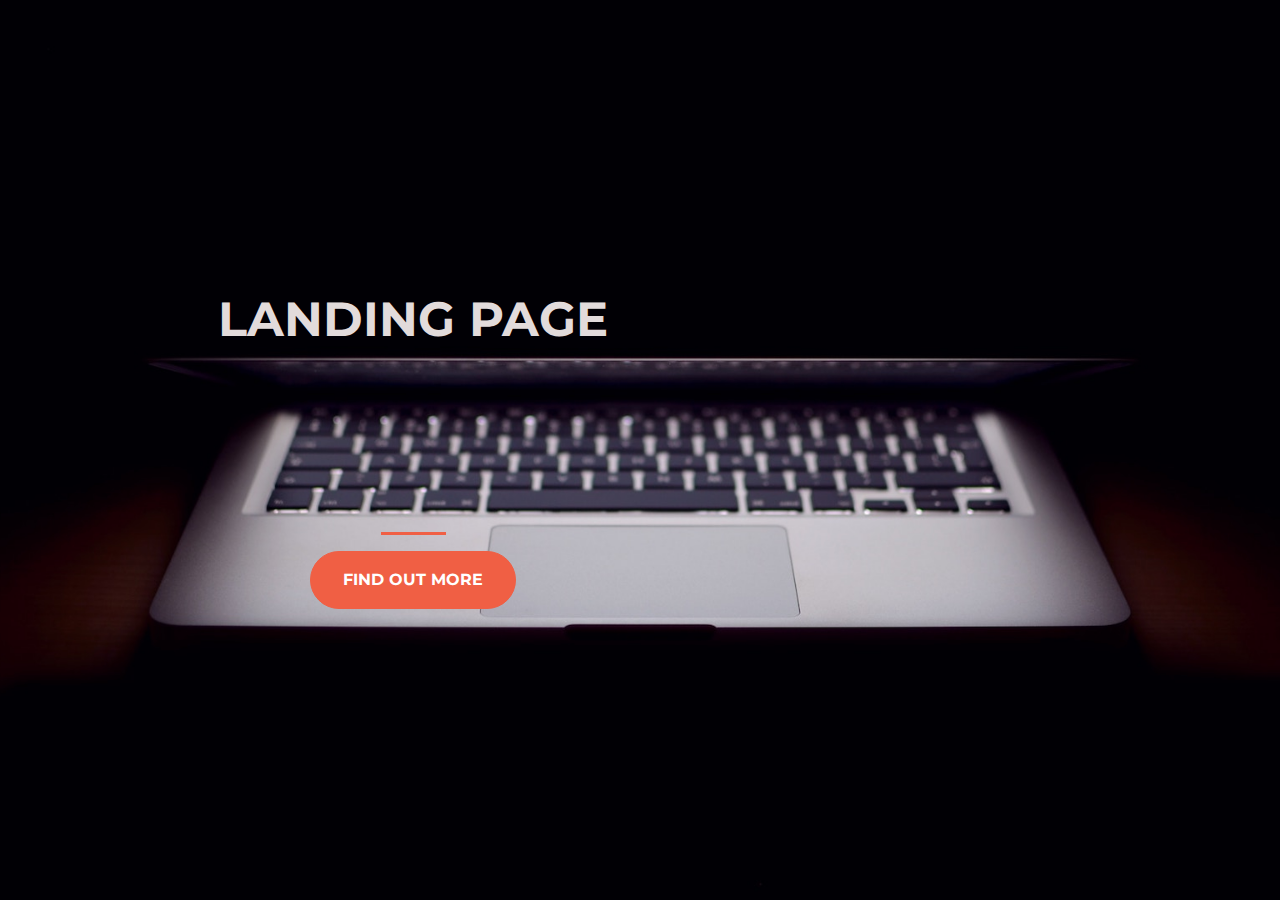
<file: index.html>
<!DOCTYPE html>
<html>
  <head>
    <title>Startup</title>
    <!-- Required meta tags -->
    <meta charset="utf-8">
    <meta name="viewport" content="width=device-width, initial-scale=1, shrink-to-fit=no">

    <!-- Google Fonts -->
    <link href="https://fonts.googleapis.com/css?family=Montserrat" rel="stylesheet">

    <!-- Bootstrap CSS from a CDN. This way you don't have to include the bootstrap file yourself -->
    <link rel="stylesheet" href="https://stackpath.bootstrapcdn.com/bootstrap/4.3.1/css/bootstrap.min.css" integrity="sha384-ggOyR0iXCbMQv3Xipma34MD+dH/1fQ784/j6cY/iJTQUOhcWr7x9JvoRxT2MZw1T" crossorigin="anonymous">
    <!-- Your own stylesheet -->
    <link rel="stylesheet" type="text/css" href="style.css">
  </head>
  <body>
    <div class="container d-flex align-items-center h-100">
      <div class="row">
        <header class="text-center col-12">
          <h1 class="text-uppercase"><strong>Landing Page</strong></h1>
        </header>
        <div class="buffer col-12"></div>
        <section class="text-center col-12">
          <hr>
          <button class="btn btn-primary btn-xl">Find out more</button>
        </section>
      </div>
    </div>
  </body>
</html>
</file>
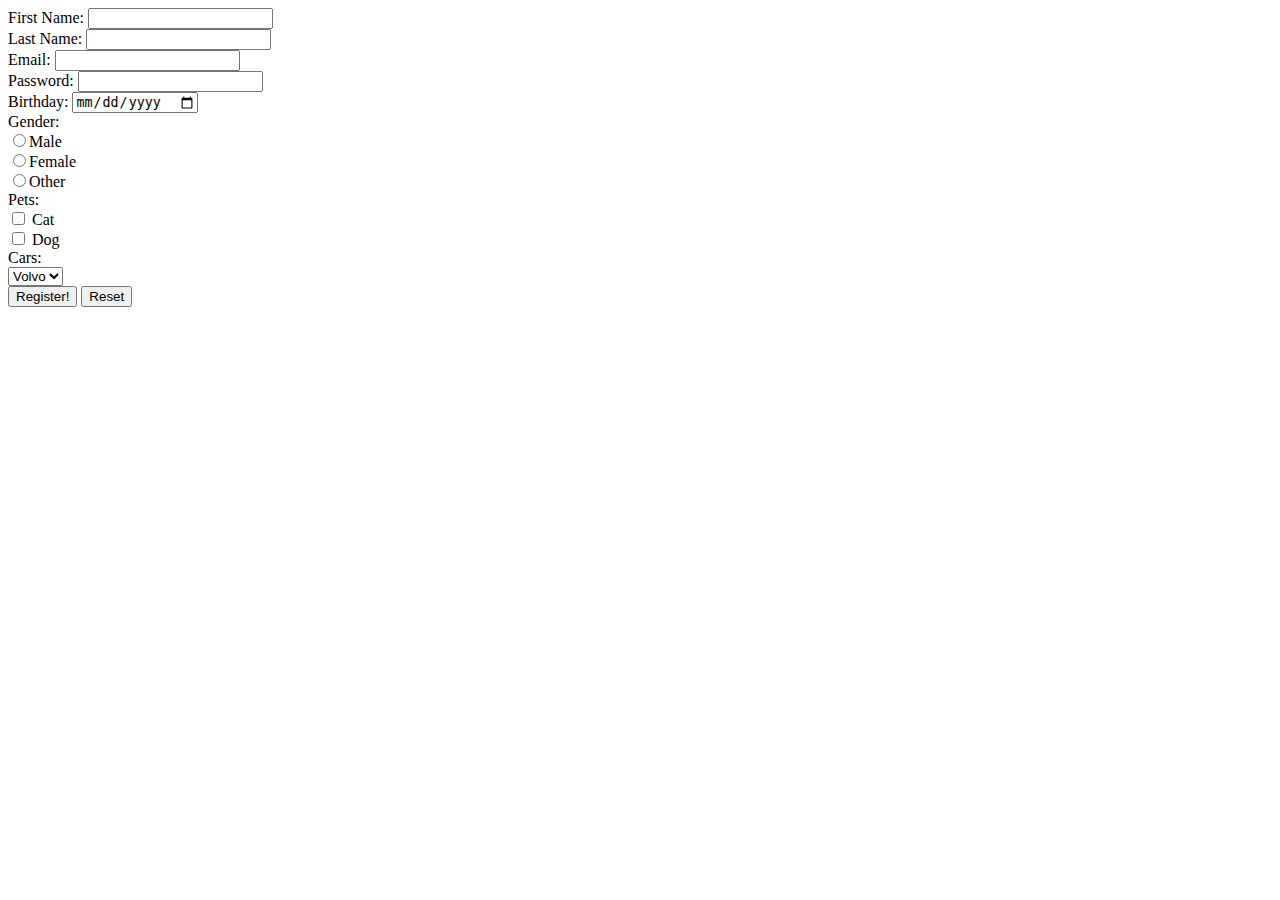
<file: Blog.html>
<!DOCTYPE html>
<html>
<head>
	<title>Blog</title>
</head>
<body>
	<form method="GET">
		First Name: <input type="text" name="firstname"><br>
		Last Name: <input type="text" name="lasttname"><br>
		Email: <input type="email" name="email"><br>
		<!-- Updated min to minlength (min is used only for range inputs. Visit here for more info: https://www.w3schools.com/tags/att_input_maxlength.asp) -->
		Password: <input type="password" name="password" minLength="5"><br>
		Birthday: <input type="date" name="birthday"><br>
		Gender:<br>
		<input type="radio" name="gender" value="Male">Male<br>
		<input type="radio" name="gender" value="Female">Female<br>
		<input type="radio" name="gender" value="Other">Other<br>
		Pets: <br>
		<!-- ******
			See if you can play around with the below checkboxes and add the "value" attribute. How will this change the query string when you click "Register"?
		***** -->
		<input type="checkbox" name="cat"> Cat<br>
		<input type="checkbox" name="dog"> Dog<br>
		Cars: <br>
		<select name="cars">
			<option value="volvo" >Volvo</option>
			<option value="audi">Audi</option>
		</select><br>
		<input type="submit" value="Register!">
		<input type="reset">
	</form>
</body>
</html>
</file>
<file: style.css>
body,
html {
  width: 100%;
  height: 100%;
  font-family: 'Montserrat', sans-serif;
  background: url(header.jpg) no-repeat center center fixed; 
  -webkit-background-size: cover;
  -moz-background-size: cover;
  -o-background-size: cover;
  background-size: cover;
}

h1 {
  font-size: 3rem;
  color: #e2dbdb;
}

hr {
  border-color: #F05F44;
  border-width: 3px;
  max-width: 65px;
}

.buffer {
  height: 10rem;
}

.btn {
  font-weight: 700;
  border-radius: 300px;
  text-transform: uppercase;
}

.btn-primary {
  background-color: #F05F44;
  border-color: #F05F44;
}

.btn-primary:hover {
  background-color: #ee4b08;
  border-color: #ee4b08;
  border-width: 4px;
}

.btn-xl {
  padding: 1rem 2rem;
}
</file>
